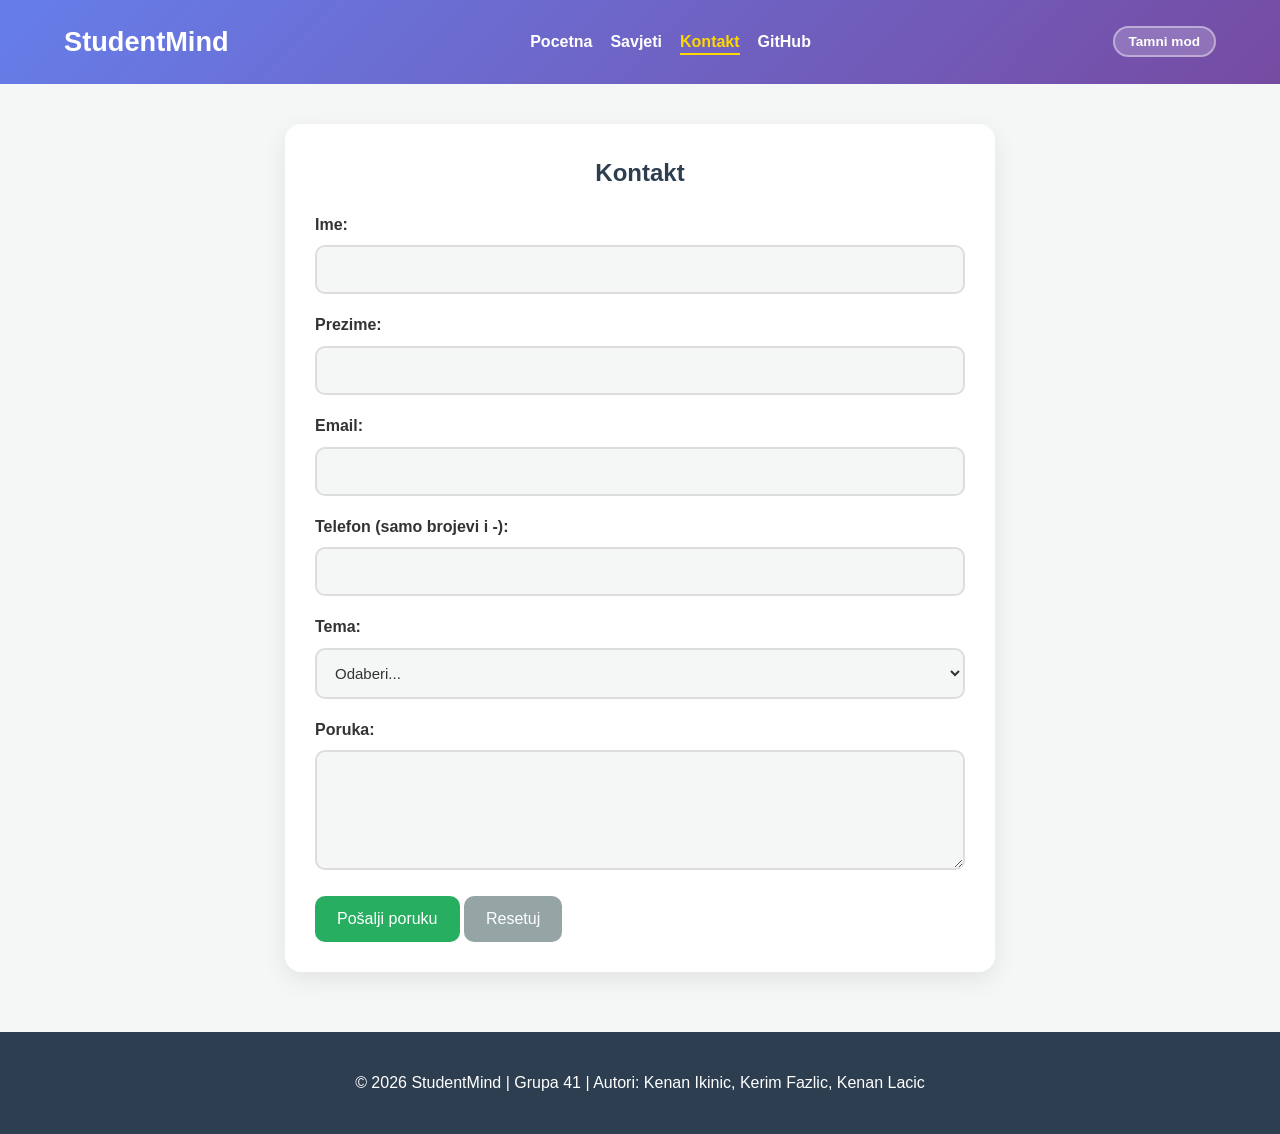
<file: kontakt.html>
<!DOCTYPE html>
<html lang="bs">
<head>
    <meta charset="UTF-8">
    <meta name="viewport" content="width=device-width, initial-scale=1.0">
    <meta name="theme-color" content="#2c3e50">
    <title>StudentMind - Kontakt</title>
    <link rel="stylesheet" href="css/tptpstil.css">
    <link rel="manifest" href="manifest.json">
</head>
<body>
    <header>
        <div class="logo">StudentMind</div>
        <nav class="main-nav">
            <ul>
                <li><a href="index.html">Pocetna</a></li>
                <li><a href="sadrzaj.html">Savjeti</a></li>
                <li><a href="kontakt.html" class="nav-aktivna">Kontakt</a></li>
                <li><a href="https://github.com/kenanikinic-a11y/Grupa41-TPTP-2026" target="_blank">GitHub</a></li>
            </ul>
        </nav>
        <button id="temaToggle" class="tema-toggle">Tamni mod</button>
    </header>

    <section class="section-block">
        <div class="contact-block">
            <h2>Kontakt</h2>
            <form id="kontaktForma" novalidate>
                <div class="form-group">
                    <label for="ime">Ime:</label>
                    <input type="text" id="ime">
                    <span class="error-msg" id="imeError"></span>
                </div>
                <div class="form-group">
                    <label for="prezime">Prezime:</label>
                    <input type="text" id="prezime">
                    <span class="error-msg" id="prezimeError"></span>
                </div>
                <div class="form-group">
                    <label for="email">Email:</label>
                    <input type="email" id="email">
                    <span class="error-msg" id="emailError"></span>
                </div>
                <div class="form-group">
                    <label for="telefon">Telefon (samo brojevi i -):</label>
                    <input type="text" id="telefon">
                    <span class="error-msg" id="telefonError"></span>
                </div>
                <div class="form-group">
                    <label for="tema">Tema:</label>
                    <select id="tema">
                        <option value="">Odaberi...</option>
                        <option value="savjet">Tražim savjet</option>
                        <option value="saradnja">Saradnja</option>
                    </select>
                    <span class="error-msg" id="temaError"></span>
                </div>
                <div class="form-group">
                    <label for="poruka">Poruka:</label>
                    <textarea id="poruka"></textarea>
                    <span class="error-msg" id="porukaError"></span>
                </div>
                <button type="submit">Pošalji poruku</button>
                <button type="button" id="resetDugme">Resetuj</button>
            </form>
            <div id="uspjehPoruka" class="success-hidden"></div>
        </div>
    </section>

    <footer>
        <p>&copy; 2026 StudentMind | Grupa 41 | Autori: Kenan Ikinic, Kerim Fazlic, Kenan Lacic</p>
    </footer>

    <script src="js/tptpskripte.js"></script>
</body>
</html>
</file>
<file: css/tptpstil.css>
/* ===== Promjenljive boje i teme; automatski tamni mod preko preferencija preglednika ===== */
:root {
    --primarna: #2c3e50;
    --akcentna: #27ae60;
    --pozadina: #f4f7f6;
    --tekst: #333;
    --kartica: #fff;
    --gradijent: linear-gradient(135deg, #667eea 0%, #764ba2 100%);
}

/* automatski tamni mod u skladu s preferencama sistema/browsera generisan uz pomoc AI-a */
@media (prefers-color-scheme: dark) {
    :root {
        --pozadina: #121212;
        --tekst: #e0e0e0;
        --kartica: #1e1e1e;
        --primarna: #81c784;
        --akcentna: #67d9a1;
        --gradijent: linear-gradient(135deg, #2c3e50 0%, #3498db 100%);
    }
}

/* ===== Tamni/Svjetli mod toggle ===== */

body[data-theme="dark"] {
    --pozadina: #121212;
    --tekst: #e0e0e0;
    --kartica: #1e1e1e;
    --primarna: #81c784;
    --akcentna: #67d9a1;
    --gradijent: linear-gradient(135deg, #2c3e50 0%, #3498db 100%);
}

body[data-theme="light"] {
    --primarna: #2c3e50;
    --akcentna: #27ae60;
    --pozadina: #f4f7f6;
    --tekst: #333;
    --kartica: #fff;
    --gradijent: linear-gradient(135deg, #667eea 0%, #764ba2 100%);
}

.tema-toggle {
    background: rgba(255, 255, 255, 0.2);
    border: 2px solid rgba(255, 255, 255, 0.4);
    border-radius: 20px;
    padding: 6px 14px;
    cursor: pointer;
    font-size: 0.85rem;
    font-weight: 600;
    color: white;
    transition: transform 0.2s ease;
    flex-shrink: 0;
}

.tema-toggle:hover {
    background: var(--akcentna);
    border-color: var(--akcentna);
    color: white;
    transform: scale(1.05);
}

/* ===== Zajednicki stilovi ===== */

body {
    font-family: 'Segoe UI', Tahoma, Geneva, Verdana, sans-serif;
    background: var(--pozadina);
    color: var(--tekst);
    margin: 0;
    transition: background 0.3s ease, color 0.3s ease;
    line-height: 1.6;
}

header {
    display: flex;
    justify-content: space-between;
    align-items: center;
    padding: 20px 5%;
    background: var(--gradijent);
    color: white;
    box-shadow: 0 2px 10px rgba(0,0,0,0.15);
    flex-wrap: wrap;
    gap: 15px;
}

.logo {
    font-size: 1.7em;
    font-weight: bold;
}

.main-nav ul {
    display: flex;
    flex-wrap: wrap;
    gap: 18px;
    list-style: none;
    padding: 0;
    margin: 0;
}

.main-nav a {
    color: white;
    text-decoration: none;
    font-weight: bold;
    transition: color 0.2s ease;
}

.main-nav a:hover {
    color: #ffd700;
}

.section-block {
    padding: 40px 5%;
    background: var(--pozadina);
}

.section-block h2 {
    color: var(--primarna);
    margin-top: 0;
    text-align: center;
}

footer {
    display: flex;
    flex-direction: column;
    align-items: center;
    gap: 4px;
    text-align: center;
    padding: 22px 5%;
    background: var(--primarna);
    color: white;
    margin-top: 20px;
}

.nav-aktivna {
    color: #ffd700 !important;
    border-bottom: 2px solid #ffd700;
    padding-bottom: 3px;
}

/* ===== index.html ===== */

/* SVG animacija rastuce biljke generisana uz pomoc AI-a */
.svg-animation {
    max-width: 150px;
    margin: 0 auto 20px;
}

.svg-animation svg {
    width: 100%;
    height: auto;
    display: block;
}

.ground {
    fill: #A0785A;
    stroke: #6D4C41;
    stroke-width: 2;
}

.stem {
    fill: none;
    stroke: #2E7D32;
    stroke-width: 2;
    stroke-linecap: round;
    stroke-dasharray: 50;
    stroke-dashoffset: 50;
    animation: growStem 2s ease-out forwards;
}

.leaf {
    stroke: #2E7D32;
    stroke-width: 1;
    transform: scale(0);
    transform-box: fill-box;
    animation: growLeaf 1s ease-out forwards;
}

.left-leaf {
    fill: #81C784;
    transform-origin: 100% 100%;
    animation-delay: 2s;
}

.right-leaf {
    fill: #4CAF50;
    transform-origin: 0% 100%;
    animation-delay: 2.5s;
}

@keyframes growStem {
    to { stroke-dashoffset: 0; }
}

@keyframes growLeaf {
    to { transform: scale(1); }
}


#interaktivna-statistika {
    border-left: 4px solid var(--akcentna);
    padding: 8px 14px;
    margin-bottom: 20px;
    color: var(--akcentna);
    font-weight: 600;
    font-size: 0.95rem;
}

#interaktivna-statistika #brojac {
    font-size: 1.1rem;
    font-weight: 700;
}

.page-grid {
    display: grid;
    grid-template-columns: 230px 1fr 280px;
    gap: 20px;
    padding: 20px 5%;
    min-height: calc(100vh - 140px);
}

.side-nav,
.content-area,
aside {
    background: var(--kartica);
    border-radius: 14px;
    box-shadow: 0 2px 14px rgba(0,0,0,0.08);
    padding: 20px;
}

.side-nav h3,
aside h3 {
    color: var(--primarna);
    margin-top: 0;
}

.side-nav button {
    width: 100%;
    padding: 12px;
    margin-bottom: 12px;
    background: var(--akcentna);
    color: white;
    border: none;
    border-radius: 10px;
    cursor: pointer;
    transition: transform 0.2s ease, background 0.2s ease;
}

.side-nav button:hover,
.side-nav button.active {
    background: #1abc9c;
    transform: translateY(-1px);
}

.content-area h1 {
    text-align: center;
}

.card-grid {
    display: grid;
    grid-template-columns: repeat(2, 1fr);
    gap: 20px;
}

.card {
    border-radius: 14px;
    overflow: hidden;
    box-shadow: 0 6px 18px rgba(0,0,0,0.08);
    transition: transform 0.25s ease, box-shadow 0.25s ease;
    cursor: pointer;
    background: var(--kartica);
}

.card:hover {
    transform: translateY(-5px);
    box-shadow: 0 10px 26px rgba(0,0,0,0.15);
}

.card img,
.card picture img {
    width: 100%;
    height: 170px;
    object-fit: cover;
    display: block;
}

.card-content {
    padding: 18px;
}

.card-content h2 {
    margin-top: 0;
    color: var(--primarna);
}

.card-content a {
    color: var(--akcentna);
    text-decoration: none;
    font-weight: bold;
}

.card-content a:hover {
    text-decoration: underline;
}

aside iframe {
    border-radius: 12px;
}

/* ===== kontakt.html ===== */

.contact-block {
    max-width: 650px;
    margin: 0 auto;
    background: var(--kartica);
    border-radius: 16px;
    box-shadow: 0 8px 24px rgba(0,0,0,0.08);
    padding: 30px;
}

.form-group {
    margin-bottom: 18px;
}

.form-group label {
    display: block;
    margin-bottom: 8px;
    font-weight: bold;
    color: var(--tekst);
}

input, select, textarea {
    width: 100%;
    padding: 14px;
    box-sizing: border-box;
    border: 2px solid #ddd;
    border-radius: 10px;
    font-size: 15px;
    transition: border-color 0.2s ease, box-shadow 0.2s ease;
    background: var(--pozadina);
    color: var(--tekst);
}

input:focus, select:focus, textarea:focus {
    border-color: var(--akcentna);
    outline: none;
    box-shadow: 0 0 12px rgba(39,174,96,0.15);
}

textarea { resize: vertical; min-height: 120px; }

button[type="submit"], button[type="button"] {
    padding: 14px 22px;
    border: none;
    border-radius: 10px;
    font-size: 16px;
    cursor: pointer;
    transition: transform 0.2s ease, opacity 0.2s ease;
}

button[type="submit"] {
    background: var(--akcentna);
    color: white;
}

button[type="submit"]:hover,
button[type="button"]:hover {
    transform: translateY(-1px);
}

button[type="button"] {
    background: #95a5a6;
    color: white;
}

.error-msg {
    color: #e74c3c;
    font-size: 0.95rem;
    margin-top: 5px;
    display: block;
}

.input-error { border-color: #e74c3c; }

.success-hidden {
    display: none;
    background: linear-gradient(135deg, #d4edda 0%, #c3e6cb 100%);
    color: #155724;
    padding: 16px;
    border-radius: 12px;
    margin-top: 22px;
    border: 1px solid #c3e6cb;
}

/* ===== sadrzaj.html ===== */

.bookmark-nav {
    background: var(--kartica);
    border-bottom: 2px solid var(--akcentna);
    padding: 10px 5%;
    position: sticky;
    top: 0;
    z-index: 100;
    box-shadow: 0 2px 8px rgba(0,0,0,0.08);
}

.bookmark-nav ul {
    display: flex;
    flex-wrap: wrap;
    gap: 8px;
    list-style: none;
    padding: 0;
    margin: 0;
}

.bookmark-nav a {
    color: var(--primarna);
    text-decoration: none;
    font-size: 0.9rem;
    font-weight: bold;
    padding: 6px 14px;
    border-radius: 20px;
    border: 2px solid var(--akcentna);
    transition: background 0.2s ease, color 0.2s ease;
    display: inline-block;
}

.bookmark-nav a:hover {
    background: var(--akcentna);
    color: #fff;
}

.article-block {
    background: var(--kartica);
    border-radius: 14px;
    padding: 28px;
    box-shadow: 0 2px 14px rgba(0,0,0,0.07);
}

.article-block h3 {
    color: var(--primarna);
    margin-top: 0;
}

.article-block h4 {
    color: var(--akcentna);
}

.nested-list {
    padding-left: 0;
    list-style: none;
}

.nested-list li {
    position: relative;
    padding-left: 1.4em;
    margin-bottom: 6px;
    line-height: 1.6;
}

.nested-list li::before {
    content: ">";
    color: var(--akcentna);
    position: absolute;
    left: 0;
    font-size: 0.85rem;
    top: 2px;
}

.nested-list ul {
    list-style: none;
    padding-left: 1.2em;
    margin-top: 4px;
}

.nested-list ul li::before {
    content: "*";
    color: var(--akcentna);
    position: absolute;
    left: 0;
}

.nested-list ul ul li::before {
    content: "-";
    color: var(--akcentna);
}


/* keyframes animacija image mape-a dodana uz pomoc AI-a */
@keyframes fadeInUp {
    from { opacity: 0; transform: translateY(20px); }
    to   { opacity: 1; transform: translateY(0); }
}

.fade-in-section {
    animation: fadeInUp 1s ease both;
}

.galerija-grid {
    display: grid;
    grid-template-columns: repeat(4, 1fr);
    gap: 16px;
}

.galerija-item {
    margin: 0;
    border-radius: 12px;
    overflow: hidden;
    background: var(--kartica);
    box-shadow: 0 4px 14px rgba(0,0,0,0.09);
    transition: transform 0.25s ease, box-shadow 0.25s ease;
    cursor: pointer;
}

.galerija-item:hover {
    transform: translateY(-5px);
    box-shadow: 0 10px 26px rgba(0,0,0,0.15);
}

.galerija-item img,
.galerija-item picture img {
    width: 100%;
    height: 220px;
    object-fit: cover;
    display: block;
}

.table-wrapper {
    overflow-x: auto;
}

.raspored-tabela {
    width: 100%;
    border-collapse: collapse;
    background: var(--kartica);
    border-radius: 14px;
    overflow: hidden;
    box-shadow: 0 2px 14px rgba(0,0,0,0.07);
    font-size: 0.92rem;
}

.raspored-tabela caption {
    caption-side: top;
    padding: 12px;
    color: var(--tekst);
    font-style: italic;
    font-size: 0.88rem;
    text-align: left;
}

.raspored-tabela th,
.raspored-tabela td {
    padding: 12px 14px;
    text-align: left;
    border-bottom: 1px solid rgba(0,0,0,0.07);
    vertical-align: top;
}

.raspored-tabela th {
    background: var(--primarna);
    color: #fff;
    font-size: 0.9rem;
}

.raspored-tabela tbody th {
    font-weight: bold;
    background: none;
    color: var(--primarna);
}

.raspored-tabela tbody tr:nth-child(even) {
    background: rgba(0,0,0,0.08);
}

/* stil redova tabele zavisno od tamnog/svijetlog moda doradjen uz pomoc AI-a */
body[data-theme="dark"] .raspored-tabela tbody tr:nth-child(even) {
    background: rgba(255,255,255,0.04);
}

@media (prefers-color-scheme: dark) {
    .raspored-tabela tbody tr:nth-child(even) {
        background: rgba(255,255,255,0.04);
    }

    body[data-theme="light"] .raspored-tabela tbody tr:nth-child(even) {
        background: rgba(0,0,0,0.08);
    }
}

.raspored-tabela tbody tr:hover {
    background: rgba(39,174,96,0.2) !important;
}

.tekst-centar { text-align: center; }

.imagemap-container {
    position: relative;
    display: block;
    width: fit-content;
    max-width: 100%;
    margin: 0 auto;
    border-radius: 14px;
    overflow: hidden;
    box-shadow: 0 4px 18px rgba(0,0,0,0.12);
}

.imagemap-slika {
    display: block;
    max-width: 100%;
    height: auto;
}

.imagemap-overlay {
    position: absolute;
    inset: 0;
    pointer-events: none;
}

/* pozicija i stil labels na image map-u dodani uz pomoc AI-a */
.mapa-label {
    position: absolute;
    background: rgba(0,0,0,0.55);
    color: #fff;
    padding: 4px 10px;
    border-radius: 6px;
    font-size: 0.8rem;
    font-weight: bold;
    transform: translateY(-50%);
    white-space: nowrap;
}

.mapa-label-savjeti  { top: 50%;  left: 5%; }
.mapa-label-galerija { top: 10%;  left: 42%; }
.mapa-label-raspored { top: 10%;  right: 3%; }

.na-vrh-link {
    display: inline-block;
    margin-top: 10px;
    color: rgba(255,255,255,0.85);
    text-decoration: none;
    font-size: 1rem;
    transition: color 0.2s ease;
}

.na-vrh-link:hover { color: #ffd700; }

/* ===== Responzivnost ===== */
/* responzivnost dodana uz pomoc AI-a */
@media (max-width: 1100px) {
    .page-grid { grid-template-columns: 1fr; }
    .card-grid { grid-template-columns: 1fr 1fr; }
    .galerija-grid { grid-template-columns: repeat(3, 1fr); }
}

@media (max-width: 900px) {
    .galerija-grid { grid-template-columns: repeat(2, 1fr); }
    .page-grid { grid-template-columns: 1fr; }
}

@media (max-width: 760px) {
    header { flex-direction: column; align-items: flex-start; }
    .main-nav ul { justify-content: flex-start; }
    .card-grid { grid-template-columns: 1fr; }
    .page-grid { min-height: auto; }
    .galerija-grid { grid-template-columns: 1fr 1fr; }
    .bookmark-nav ul { gap: 6px; }
    .bookmark-nav a { font-size: 0.8rem; padding: 5px 10px; }
    .raspored-tabela { font-size: 0.8rem; }
    .raspored-tabela th,
    .raspored-tabela td { padding: 8px 10px; }
    .imagemap-container { max-width: 100%; }
    .imagemap-slika { width: 100%; height: auto; }
}
</file>
